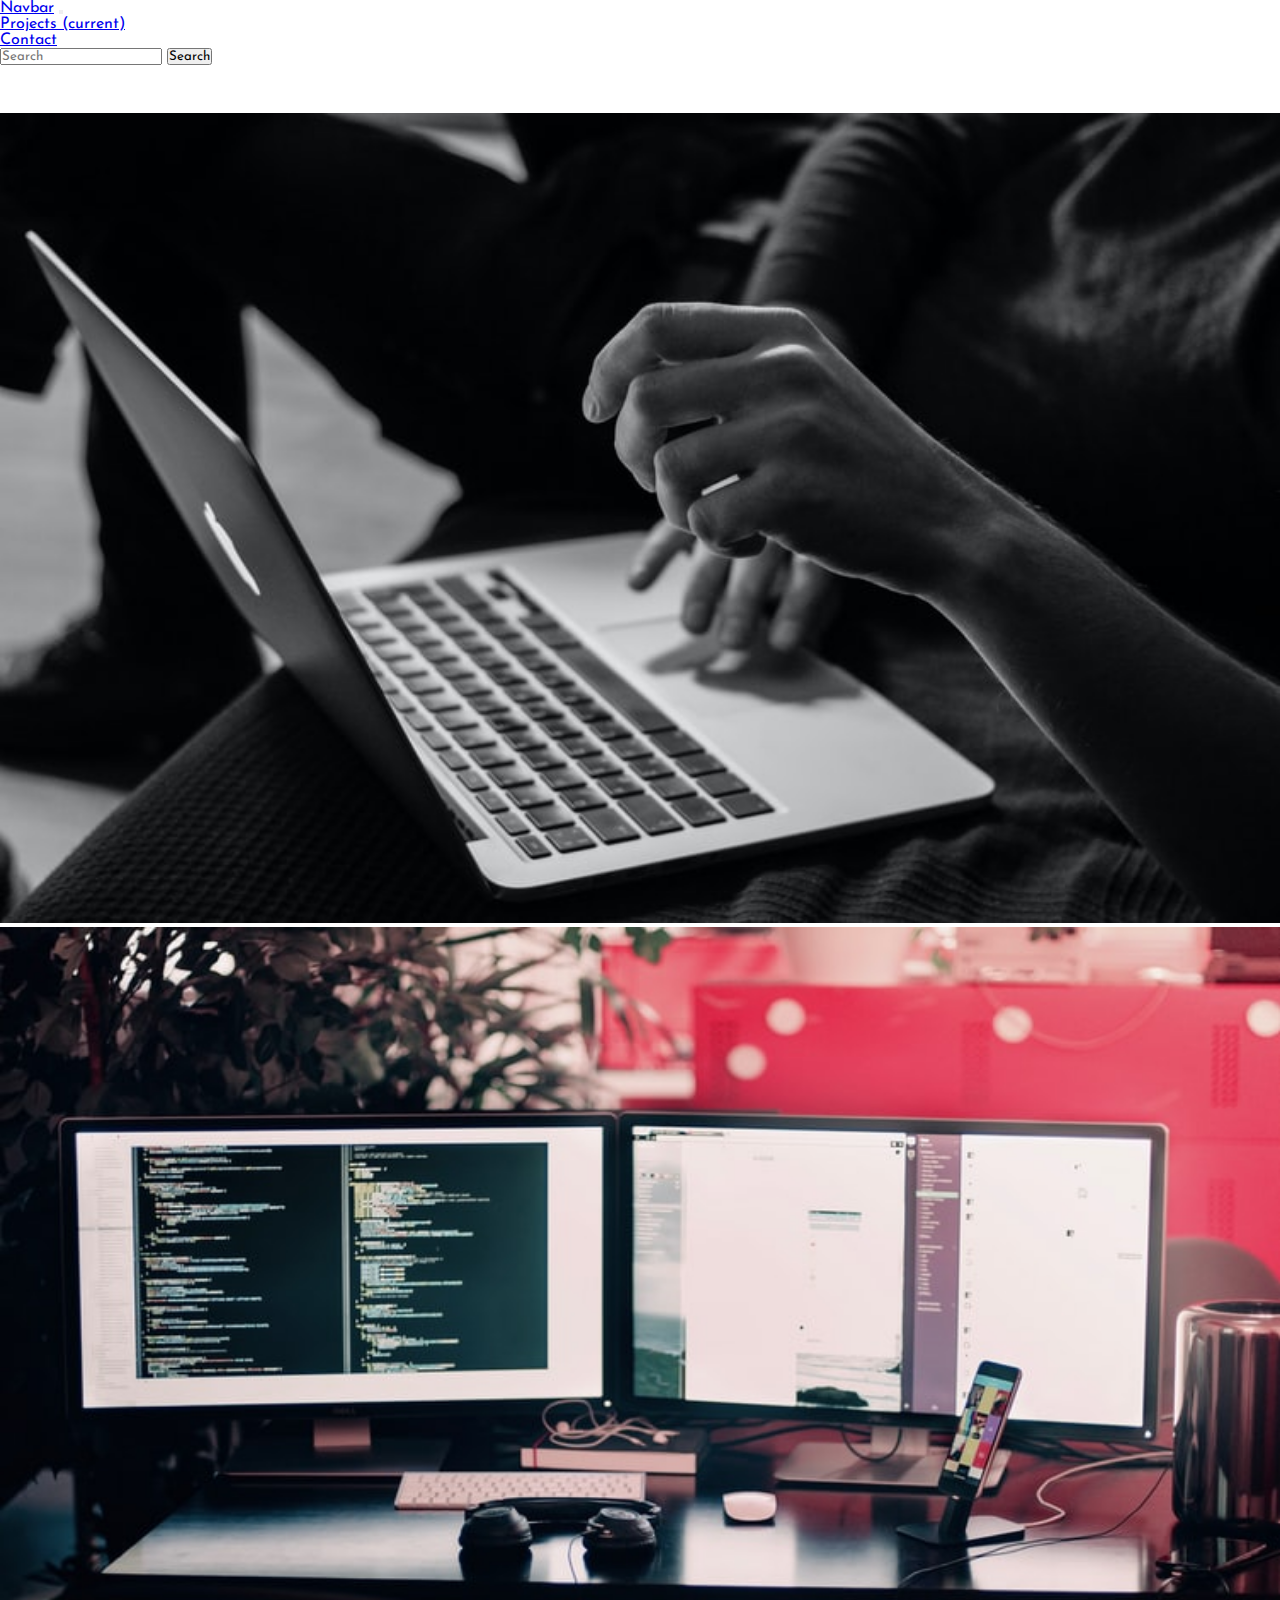
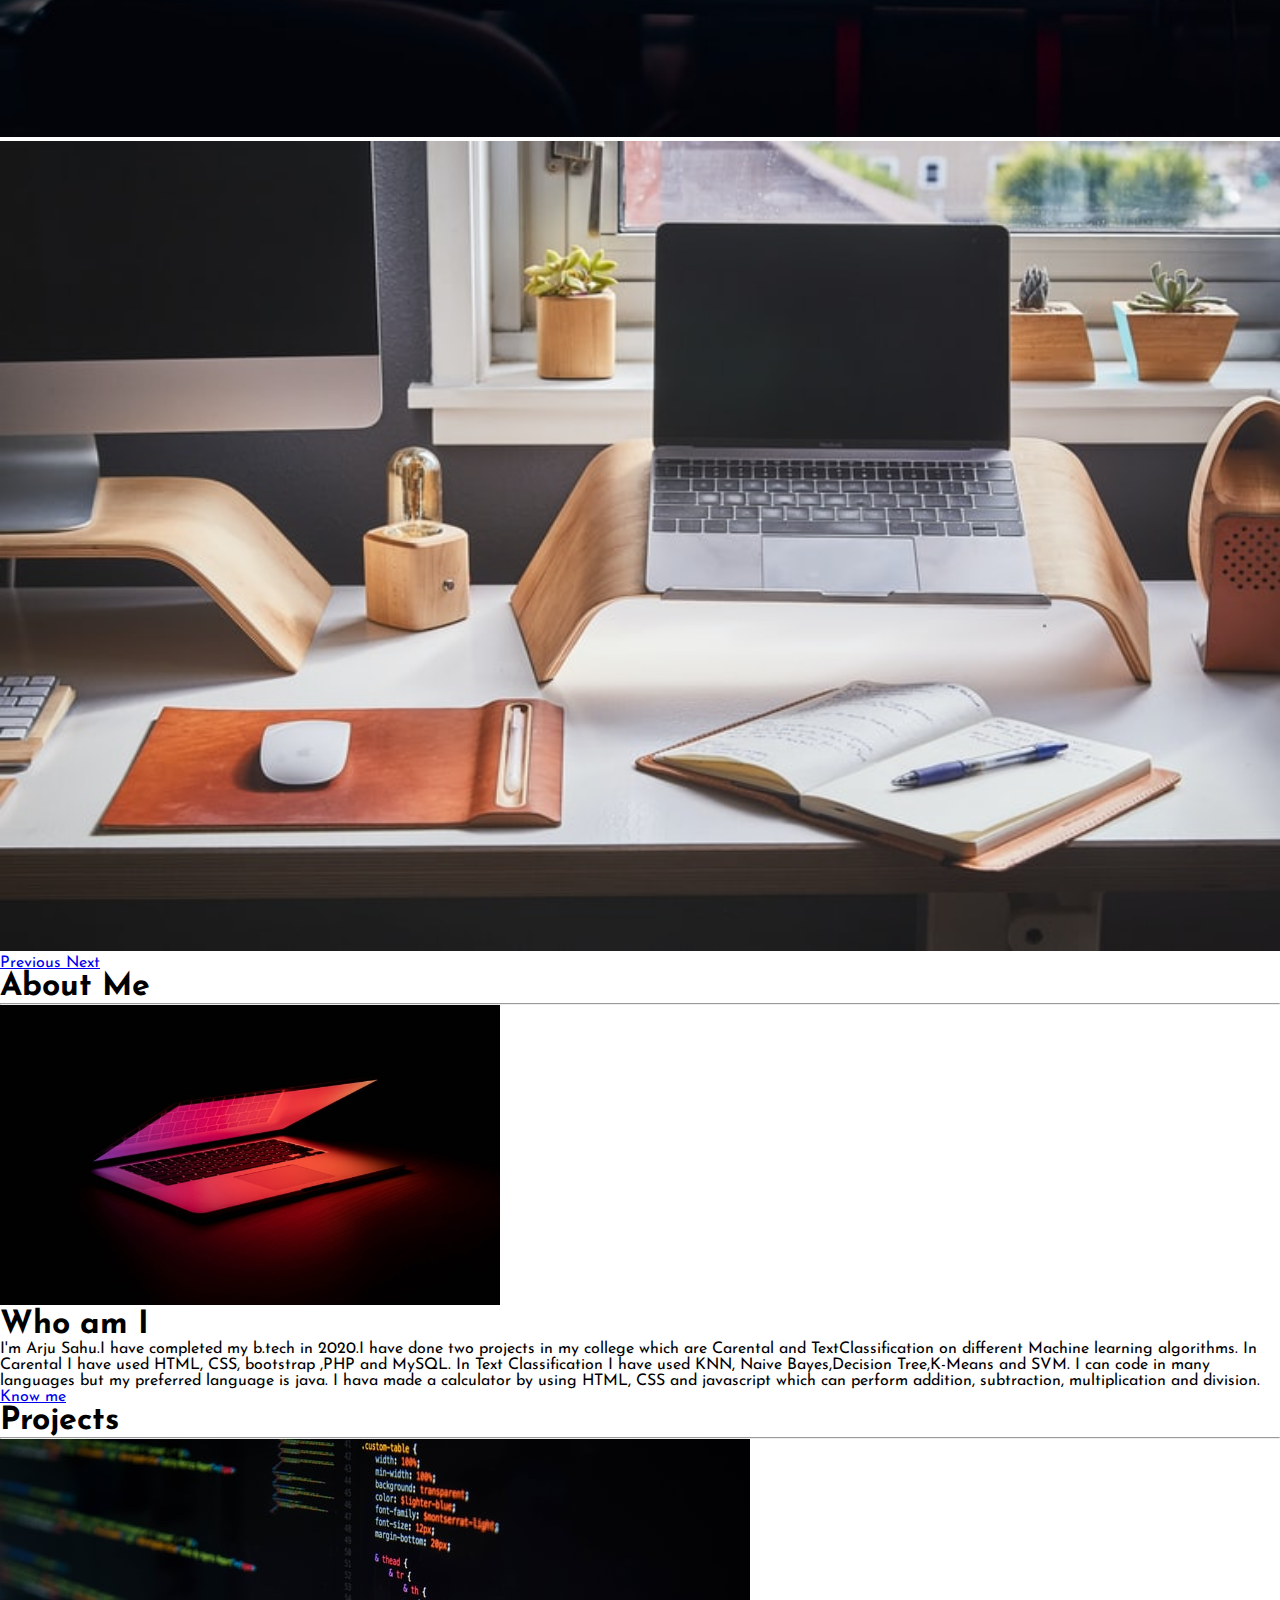
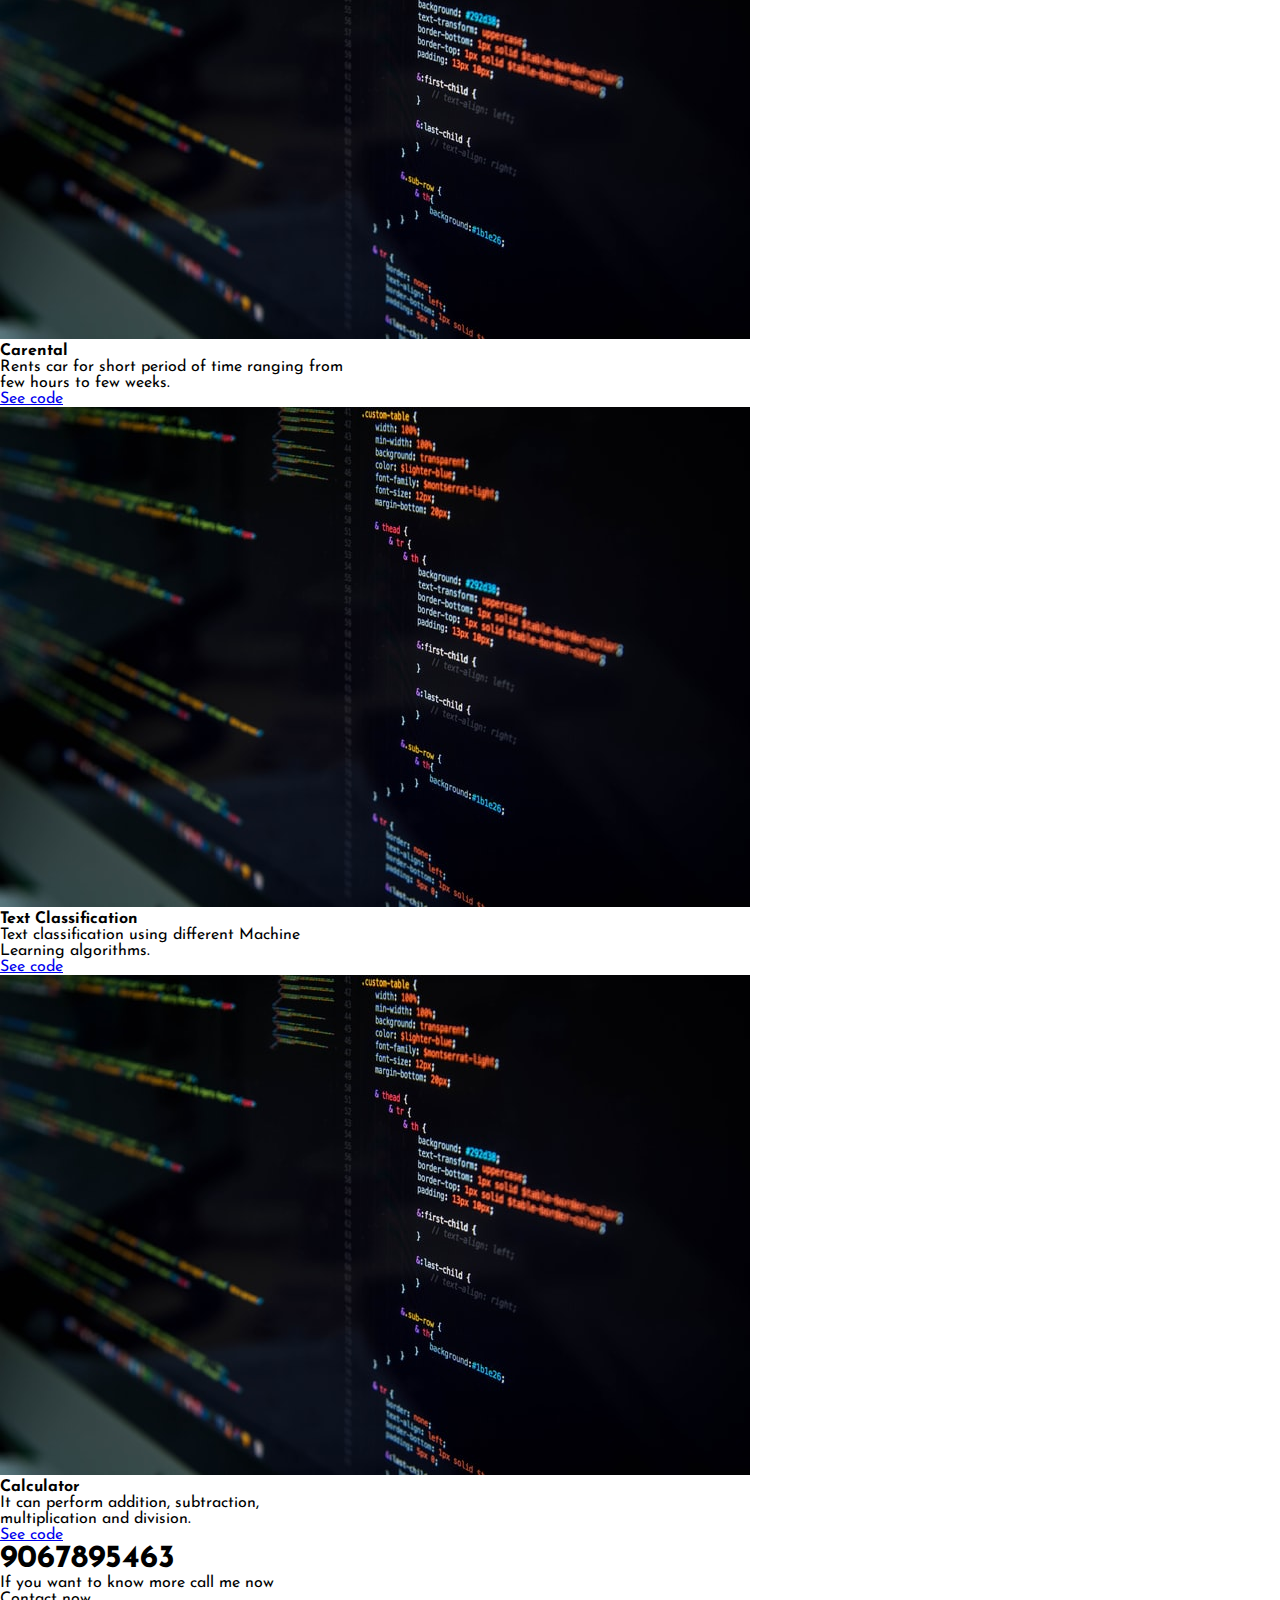
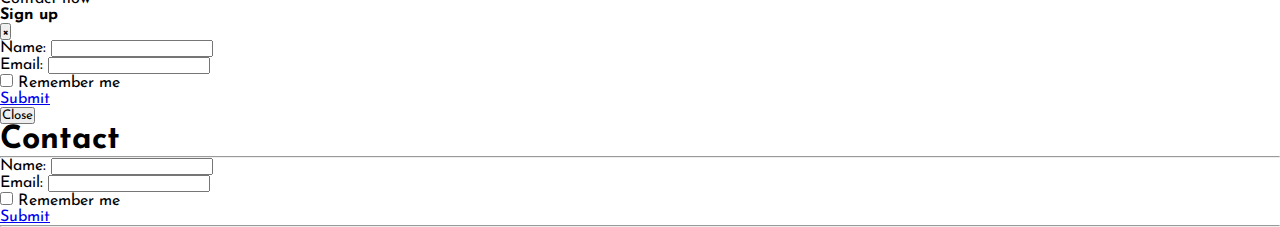
<file: index.html>
<!DOCTYPE html>
<html lang="en">
<head>
    <meta charset="UTF-8">
    <meta name="viewport" content="width=device-width, initial-scale=1.0">
    <title>Document</title>
    <link rel="stylesheet" href="https://cdn.jsdelivr.net/npm/bootstrap@4.5.3/dist/css/bootstrap.min.css" integrity="sha384-TX8t27EcRE3e/ihU7zmQxVncDAy5uIKz4rEkgIXeMed4M0jlfIDPvg6uqKI2xXr2" crossorigin="anonymous">
<link rel="stylesheet" href="bootpro.css">
<link rel="preconnect" href="https://fonts.gstatic.com">
<link href="https://fonts.googleapis.com/css2?family=Josefin+Sans:ital,wght@0,200;0,300;0,400;0,500;1,200;1,300;1,400;1,700&display=swap" rel="stylesheet">

</head>
<body>
<header>
    <nav class="navbar navbar-expand-lg navbar-dark bg-dark">
        <a class="navbar-brand" href="#">Navbar</a>
        <button class="navbar-toggler" type="button" data-toggle="collapse" data-target="#navbarSupportedContent" aria-controls="navbarSupportedContent" aria-expanded="false" aria-label="Toggle navigation">
          <span class="navbar-toggler-icon"></span>
        </button>
      
        <div class="collapse navbar-collapse" id="navbarSupportedContent">
          <ul class="navbar-nav ml-auto">
            <li class="nav-item active">
              <a class="nav-link" href="#projects">Projects <span class="sr-only">(current)</span></a>
            </li>
            <li class="nav-item active px-4">
              <a class="nav-link" href="#contact">Contact</a>
            </li>
            <!-- <li class="nav-item dropdown">
              <a class="nav-link dropdown-toggle" href="#" id="navbarDropdown" role="button" data-toggle="dropdown" aria-haspopup="true" aria-expanded="false">
                Dropdown
              </a>
              <div class="dropdown-menu" aria-labelledby="navbarDropdown">
                <a class="dropdown-item" href="#">Action</a>
                <a class="dropdown-item" href="#">Another action</a>
                <div class="dropdown-divider"></div>
                <a class="dropdown-item" href="#">Something else here</a>
              </div>
            </li> -->
            <!-- <li class="nav-item">
              <a class="nav-link disabled" href="#" tabindex="-1" aria-disabled="true"></a>
            </li> -->
          </ul>
          <form class="form-inline my-2 my-lg-0">
            <input class="form-control mr-sm-2" type="search" placeholder="Search" aria-label="Search">
            <button class="btn btn-outline-success my-2 my-sm-0" type="submit">Search</button>
          </form>
        </div>
      </nav>
      <div id="carouselExampleIndicators" class="carousel slide" data-ride="carousel">
        <ol class="carousel-indicators">
          <li data-target="#carouselExampleIndicators" data-slide-to="0" class="active"></li>
          <li data-target="#carouselExampleIndicators" data-slide-to="1"></li>
          <li data-target="#carouselExampleIndicators" data-slide-to="2"></li>
        </ol>
        <div class="carousel-inner">
          <div class="carousel-item active">
            <img src="images/image1.jfif" class="d-block w-100" alt="..." width="500" height="200">
          </div>
          <div class="carousel-item">
            <img src="images/image5.jfif" class="d-block w-100" alt="..." width="500" height="200">
          </div>
          <div class="carousel-item">
            <img src="images/image8.jfif" class="d-block w-100" alt="..." width="500" height="200">
          </div>
        </div>
        <a class="carousel-control-prev" href="#carouselExampleIndicators" role="button" data-slide="prev">
          <span class="carousel-control-prev-icon" aria-hidden="true"></span>
          <span class="sr-only">Previous</span>
        </a>
        <a class="carousel-control-next" href="#carouselExampleIndicators" role="button" data-slide="next">
          <span class="carousel-control-next-icon" aria-hidden="true"></span>
          <span class="sr-only">Next</span>
        </a>
      </div> 
</header>

<section>
    <div class="container-fluid">
        <h1 class="text-center pt-5">About Me</h1>
        <hr class="w-25 mx-auto pt-5">
        <div class="row mb-5">
            <div class="col-lg-6 ">
                <img src="images/image3.jfif" class="img-fluid"width="500" height="300">
            </div>

        <div class="col-lg-6">
            <h1 class="pt-3">Who am I</h1>
            <p class="pt-4 pb-3">
                I'm Arju Sahu.I have completed my b.tech in 2020.I have done two projects in my college which are Carental and TextClassification
                on different Machine learning algorithms. In Carental I have used HTML, CSS, bootstrap ,PHP and MySQL.
                In Text Classification I have used KNN, Naive Bayes,Decision Tree,K-Means and SVM. I can code in many languages 
                but my preferred language is java. I hava made a calculator by using HTML, CSS and javascript which can perform addition,
                subtraction, multiplication and division.
            </p>
            <a class="btn btn-primary" href="https://www.linkedin.com/in/arju-sahu-9819171a5" target="_blank">Know me</a>
        </div>
       </div>

    </div>
</section>

<!-- service part -->

<section>
    <div class="container">
        <h1 class="text-center pt-5" id="projects">Projects</h1>
        <hr class="w-25 mx-auto pt-5">
        


<div class="row text-center mb-5">
<div class="col-lg-4 col-md-4 col-12">
    <div class="card" style="width:350px">
        <img class="card-img-top" src="images/code.jfif" alt="Card image">
        <div class="card-body">
          <h4 class="card-title">Carental</h4>
          <p class="card-text">Rents car for short period of time ranging from few hours to few weeks.</p>
          <a href="https://github.com/arjusahu/carental" class="btn btn-primary" target="_blank">See code</a>
        </div>
      </div>
</div>
<div class="col-lg-4 col-md-4 col-12">
    <div class="card" style="width:350px">
        <img class="card-img-top" src="images/code.jfif" alt="Card image">
        <div class="card-body">
          <h4 class="card-title">Text Classification</h4>
          <p class="card-text">Text classification using different Machine Learning algorithms.</p>
          <a href="https://github.com/arjusahu/textclassificationsurvey" class="btn btn-primary" target="_blank">See code</a>
        </div>
      </div>
</div>
<div class="col-lg-4 col-md-4 col-12">
    <div class="card" style="width:350px">
        <img class="card-img-top" src="images/code.jfif" alt="Card image">
        <div class="card-body">
          <h4 class="card-title">Calculator</h4>
          <p class="card-text">It can perform addition, subtraction, multiplication and division.</p>
          <a href="https://github.com/arjusahu/calculator" class="btn btn-primary" target="_blank">See code</a>
        </div>
      </div>
</div>

</div>
</div>
</section>

<!-- article -->
<section class="bg-primary">
    <article class=" py-5">
    <div class="text-center">
        <h1 class="display-3 text-white">9067895463</h1>
        <p class="text-white">If you want to know more call me now </p>
        <buttton class="btn btn-warning" data-toggle="modal" data-target="#myModal">Contact now</buttton>
    </div>
    <div class="modal fade" id="myModal">
        <div class="modal-dialog modal-dialog-centered">
          <div class="modal-content">
          
            <!-- Modal Header -->
            <div class="modal-header">
              <h4 class="modal-title">Sign up</h4>
              <button type="button" class="close" data-dismiss="modal">&times;</button>
            </div>
            
            <!-- Modal body -->
            <div class="modal-body">
                <form action="/action_page.php">
                    <div class="form-group">
                      <label for="email">Name:</label>
                      <input type="text" class="form-control" placeholder="" id="email" autocomplete="off">
                    </div>
                    <div class="form-group">
                      <label for="pwd">Email:</label>
                      <input type="email" class="form-control" placeholder="" id="pwd">
                    </div>
                    <div class="form-group form-check">
                      <label class="form-check-label">
                        <input class="form-check-input" type="checkbox"> Remember me
                      </label>
                    </div>
                    <a href="#" class="btn btn-primary">Submit</a>
                  </form>
            </div>
            
            <!-- Modal footer -->
            <div class="modal-footer">
              <button type="button" class="btn btn-secondary" data-dismiss="modal">Close</button>
            </div>
            
          </div>
        </div>
      </div>
      
</article>
</section>


<!-- contact us -->



<section >
    <div class="container">
        <h1 class="text-center pt-5" id="contact">Contact</h1>
        <hr class="w-25 mx-auto pt-5">
        <div class="w-50 mx-auto">
        <form action="/action_page.php">
            <div class="form-group">
              <label for="email">Name:</label>
              <input type="text" class="form-control" placeholder="" id="email" autocomplete="off">
            </div>
            <div class="form-group">
              <label for="pwd">Email:</label>
              <input type="email" class="form-control" placeholder="" id="pwd">
            </div>
            <div class="form-group form-check">
              <label class="form-check-label">
                <input class="form-check-input" type="checkbox"> Remember me
              </label>
            </div>
            <div class="text-center">
            <a href="#" class="btn btn-primary">Submit</a>
        </div>
          </form>

</div>
</div>
</section>
<hr class="w-25 mx-auto pt-5">



<script src="https://ajax.googleapis.com/ajax/libs/jquery/3.5.1/jquery.min.js"></script>
<script src="https://cdnjs.cloudflare.com/ajax/libs/popper.js/1.16.0/umd/popper.min.js"></script>
<script src="https://maxcdn.bootstrapcdn.com/bootstrap/4.5.2/js/bootstrap.min.js"></script>

</body>
</html>
</file>
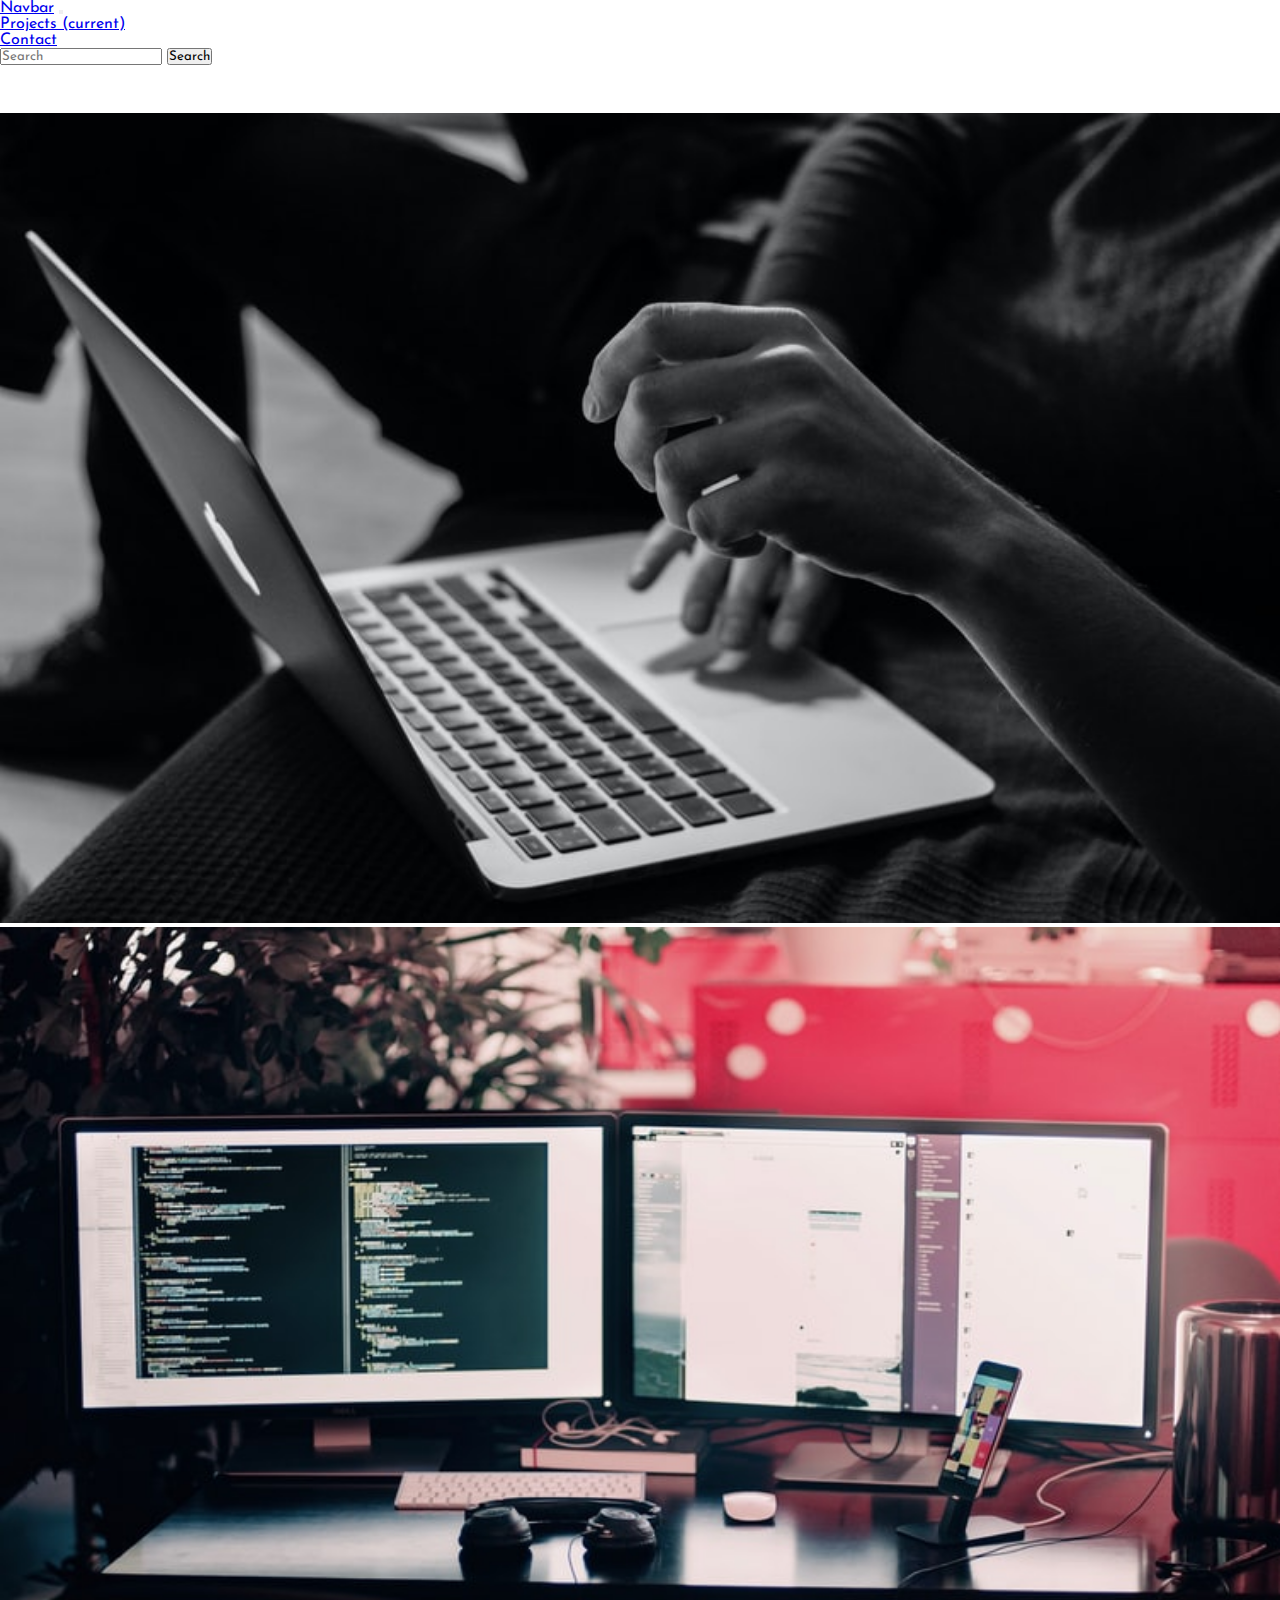
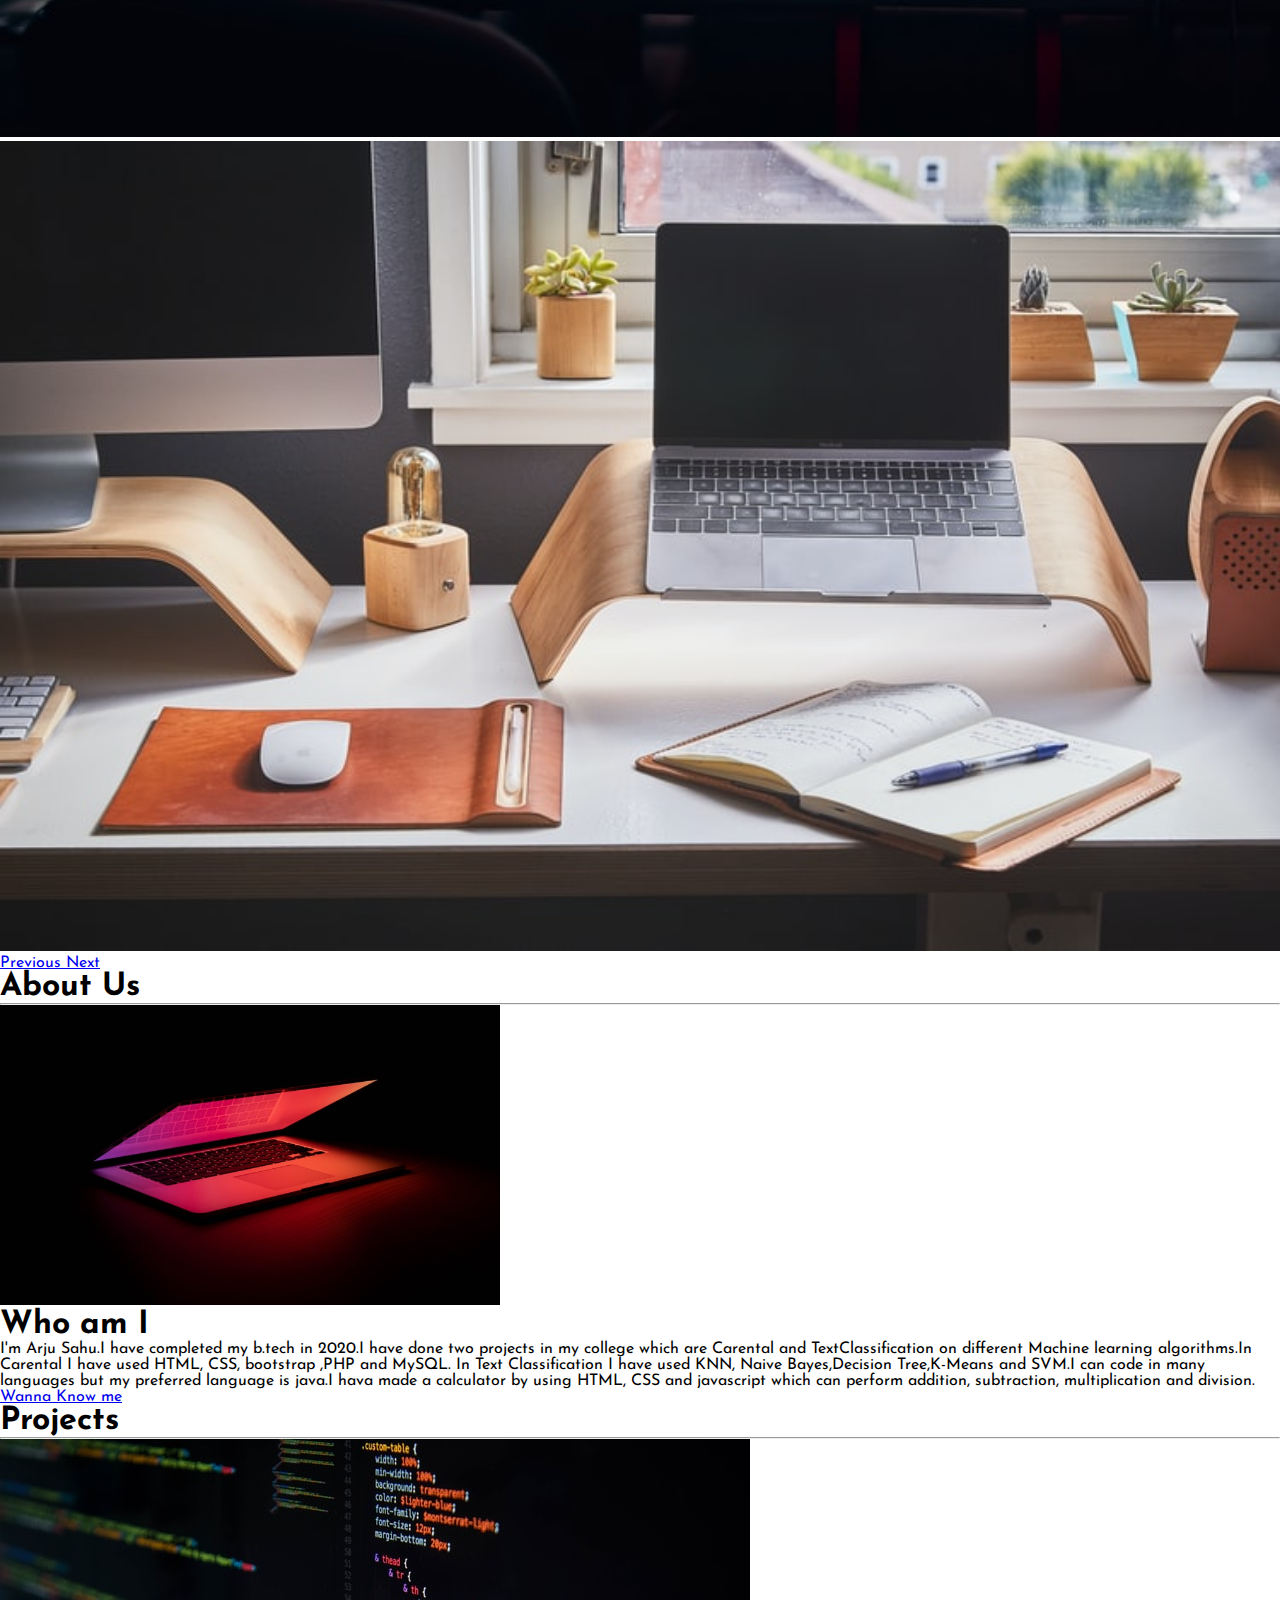
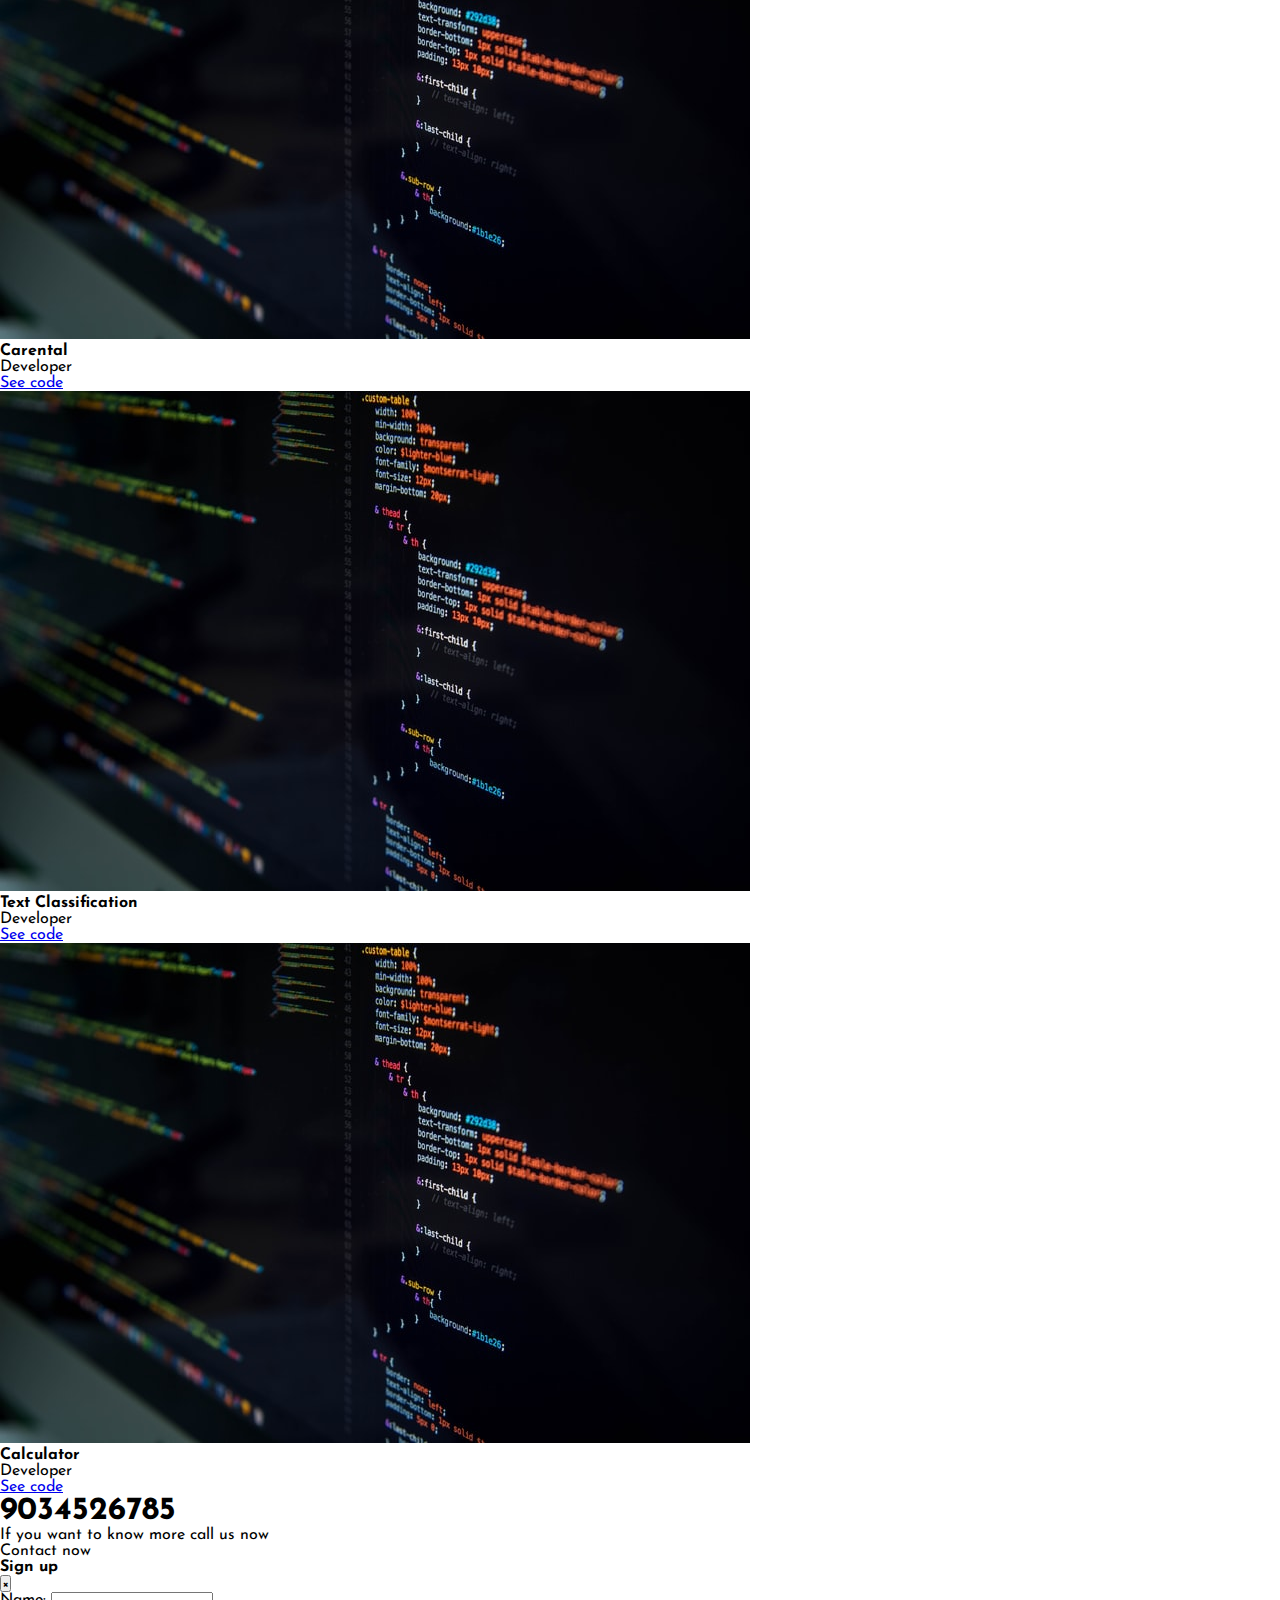
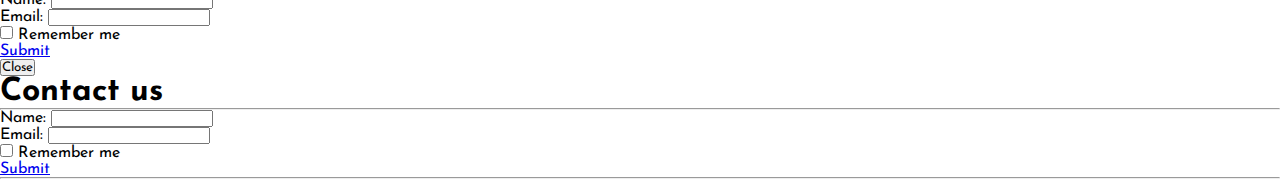
<file: bootPro.html>
<!DOCTYPE html>
<html lang="en">
<head>
    <meta charset="UTF-8">
    <meta name="viewport" content="width=device-width, initial-scale=1.0">
    <title>Document</title>
    <link rel="stylesheet" href="https://cdn.jsdelivr.net/npm/bootstrap@4.5.3/dist/css/bootstrap.min.css" integrity="sha384-TX8t27EcRE3e/ihU7zmQxVncDAy5uIKz4rEkgIXeMed4M0jlfIDPvg6uqKI2xXr2" crossorigin="anonymous">
<link rel="stylesheet" href="bootpro.css">
<link rel="preconnect" href="https://fonts.gstatic.com">
<link href="https://fonts.googleapis.com/css2?family=Josefin+Sans:ital,wght@0,200;0,300;0,400;0,500;1,200;1,300;1,400;1,700&display=swap" rel="stylesheet">

</head>
<body>
<header>
    <nav class="navbar navbar-expand-lg navbar-dark bg-dark">
        <a class="navbar-brand" href="#">Navbar</a>
        <button class="navbar-toggler" type="button" data-toggle="collapse" data-target="#navbarSupportedContent" aria-controls="navbarSupportedContent" aria-expanded="false" aria-label="Toggle navigation">
          <span class="navbar-toggler-icon"></span>
        </button>
      
        <div class="collapse navbar-collapse" id="navbarSupportedContent">
          <ul class="navbar-nav ml-auto">
            <li class="nav-item active">
              <a class="nav-link" href="#projects">Projects <span class="sr-only">(current)</span></a>
            </li>
            <li class="nav-item">
              <a class="nav-link" href="#contact">Contact</a>
            </li>
            <!-- <li class="nav-item dropdown">
              <a class="nav-link dropdown-toggle" href="#" id="navbarDropdown" role="button" data-toggle="dropdown" aria-haspopup="true" aria-expanded="false">
                Dropdown
              </a>
              <div class="dropdown-menu" aria-labelledby="navbarDropdown">
                <a class="dropdown-item" href="#">Action</a>
                <a class="dropdown-item" href="#">Another action</a>
                <div class="dropdown-divider"></div>
                <a class="dropdown-item" href="#">Something else here</a>
              </div>
            </li> -->
            <!-- <li class="nav-item">
              <a class="nav-link disabled" href="#" tabindex="-1" aria-disabled="true"></a>
            </li> -->
          </ul>
          <form class="form-inline my-2 my-lg-0">
            <input class="form-control mr-sm-2" type="search" placeholder="Search" aria-label="Search">
            <button class="btn btn-outline-success my-2 my-sm-0" type="submit">Search</button>
          </form>
        </div>
      </nav>
      <div id="carouselExampleIndicators" class="carousel slide" data-ride="carousel">
        <ol class="carousel-indicators">
          <li data-target="#carouselExampleIndicators" data-slide-to="0" class="active"></li>
          <li data-target="#carouselExampleIndicators" data-slide-to="1"></li>
          <li data-target="#carouselExampleIndicators" data-slide-to="2"></li>
        </ol>
        <div class="carousel-inner">
          <div class="carousel-item active">
            <img src="images/image1.jfif" class="d-block w-100" alt="..." width="500" height="200">
          </div>
          <div class="carousel-item">
            <img src="images/image5.jfif" class="d-block w-100" alt="..." width="500" height="200">
          </div>
          <div class="carousel-item">
            <img src="images/image8.jfif" class="d-block w-100" alt="..." width="500" height="200">
          </div>
        </div>
        <a class="carousel-control-prev" href="#carouselExampleIndicators" role="button" data-slide="prev">
          <span class="carousel-control-prev-icon" aria-hidden="true"></span>
          <span class="sr-only">Previous</span>
        </a>
        <a class="carousel-control-next" href="#carouselExampleIndicators" role="button" data-slide="next">
          <span class="carousel-control-next-icon" aria-hidden="true"></span>
          <span class="sr-only">Next</span>
        </a>
      </div> 
</header>

<section>
    <div class="container-fluid">
        <h1 class="text-center pt-5">About Us</h1>
        <hr class="w-25 mx-auto pt-5">
        <div class="row mb-5">
            <div class="col-lg-6 col-md-6 col-12">
                <img src="images/image3.jfif" class="img-fluid"width="500" height="300">
            </div>

        <div class="col-lg-6 col-md-6 col-12">
            <h1>Who am I</h1>
            <p class="pt-4 pb-3">
                I'm Arju Sahu.I have completed my b.tech in 2020.I have done two projects in my college which are Carental and TextClassification
                on different Machine learning algorithms.In Carental I have used HTML, CSS, bootstrap ,PHP and MySQL.
                In Text Classification I have used KNN, Naive Bayes,Decision Tree,K-Means and SVM.I can code in many languages 
                but my preferred language is java.I hava made a calculator by using HTML, CSS and javascript which can perform addition,
                subtraction, multiplication and division.
            </p>
            <a class="btn btn-primary" href="https://www.linkedin.com/in/arju-sahu-9819171a5" target="_blank">Wanna Know me</a>
        </div>
       </div>

    </div>
</section>

<!-- service part -->

<section>
    <div class="container">
        <h1 class="text-center pt-5" id="projects">Projects</h1>
        <hr class="w-25 mx-auto pt-5">
        


<div class="row text-center mb-5">
<div class="col-lg-4 col-md-4 col-12">
    <div class="card" style="width:350px">
        <img class="card-img-top" src="images/code.jfif" alt="Card image">
        <div class="card-body">
          <h4 class="card-title">Carental</h4>
          <p class="card-text">Developer</p>
          <a href="https://github.com/arjusahu/carental" class="btn btn-primary" target="_blank">See code</a>
        </div>
      </div>
</div>
<div class="col-lg-4 col-md-4 col-12">
    <div class="card" style="width:350px">
        <img class="card-img-top" src="images/code.jfif" alt="Card image">
        <div class="card-body">
          <h4 class="card-title">Text Classification</h4>
          <p class="card-text">Developer</p>
          <a href="https://github.com/arjusahu/textclassificationsurvey" class="btn btn-primary" target="_blank">See code</a>
        </div>
      </div>
</div>
<div class="col-lg-4 col-md-4 col-12">
    <div class="card" style="width:350px">
        <img class="card-img-top" src="images/code.jfif" alt="Card image">
        <div class="card-body">
          <h4 class="card-title">Calculator</h4>
          <p class="card-text">Developer</p>
          <a href="https://github.com/arjusahu/calculator" class="btn btn-primary" target="_blank">See code</a>
        </div>
      </div>
</div>

</div>
</div>
</section>

<!-- article -->
<section class="bg-primary">
    <article class=" py-5">
    <div class="text-center">
        <h1 class="display-3 text-white">9034526785</h1>
        <p class="text-white">If you want to know more call us now</p>
        <buttton class="btn btn-warning" data-toggle="modal" data-target="#myModal">Contact now</buttton>
    </div>
    <div class="modal fade" id="myModal">
        <div class="modal-dialog modal-dialog-centered">
          <div class="modal-content">
          
            <!-- Modal Header -->
            <div class="modal-header">
              <h4 class="modal-title">Sign up</h4>
              <button type="button" class="close" data-dismiss="modal">&times;</button>
            </div>
            
            <!-- Modal body -->
            <div class="modal-body">
                <form action="/action_page.php">
                    <div class="form-group">
                      <label for="email">Name:</label>
                      <input type="text" class="form-control" placeholder="" id="email" autocomplete="off">
                    </div>
                    <div class="form-group">
                      <label for="pwd">Email:</label>
                      <input type="email" class="form-control" placeholder="" id="pwd">
                    </div>
                    <div class="form-group form-check">
                      <label class="form-check-label">
                        <input class="form-check-input" type="checkbox"> Remember me
                      </label>
                    </div>
                    <a href="#" class="btn btn-primary">Submit</a>
                  </form>
            </div>
            
            <!-- Modal footer -->
            <div class="modal-footer">
              <button type="button" class="btn btn-secondary" data-dismiss="modal">Close</button>
            </div>
            
          </div>
        </div>
      </div>
      
</article>
</section>


<!-- contact us -->



<section >
    <div class="container">
        <h1 class="text-center pt-5" id="contact">Contact us</h1>
        <hr class="w-25 mx-auto pt-5">
        <div class="w-50 mx-auto">
        <form action="/action_page.php">
            <div class="form-group">
              <label for="email">Name:</label>
              <input type="text" class="form-control" placeholder="" id="email" autocomplete="off">
            </div>
            <div class="form-group">
              <label for="pwd">Email:</label>
              <input type="email" class="form-control" placeholder="" id="pwd">
            </div>
            <div class="form-group form-check">
              <label class="form-check-label">
                <input class="form-check-input" type="checkbox"> Remember me
              </label>
            </div>
            <div class="text-center">
            <a href="#" class="btn btn-primary">Submit</a>
        </div>
          </form>

</div>
</div>
</section>
<hr class="w-25 mx-auto pt-5">



<script src="https://ajax.googleapis.com/ajax/libs/jquery/3.5.1/jquery.min.js"></script>
<script src="https://cdnjs.cloudflare.com/ajax/libs/popper.js/1.16.0/umd/popper.min.js"></script>
<script src="https://maxcdn.bootstrapcdn.com/bootstrap/4.5.2/js/bootstrap.min.js"></script>

</body>
</html>
</file>
<file: bootpro.css>
.carousel-inner img {
    width: 100%;
    height: 90vh;
  }
  *{
      margin:0px;
      padding:0px;
      font-family: 'Josefin Sans', sans-serif;
  }
</file>
